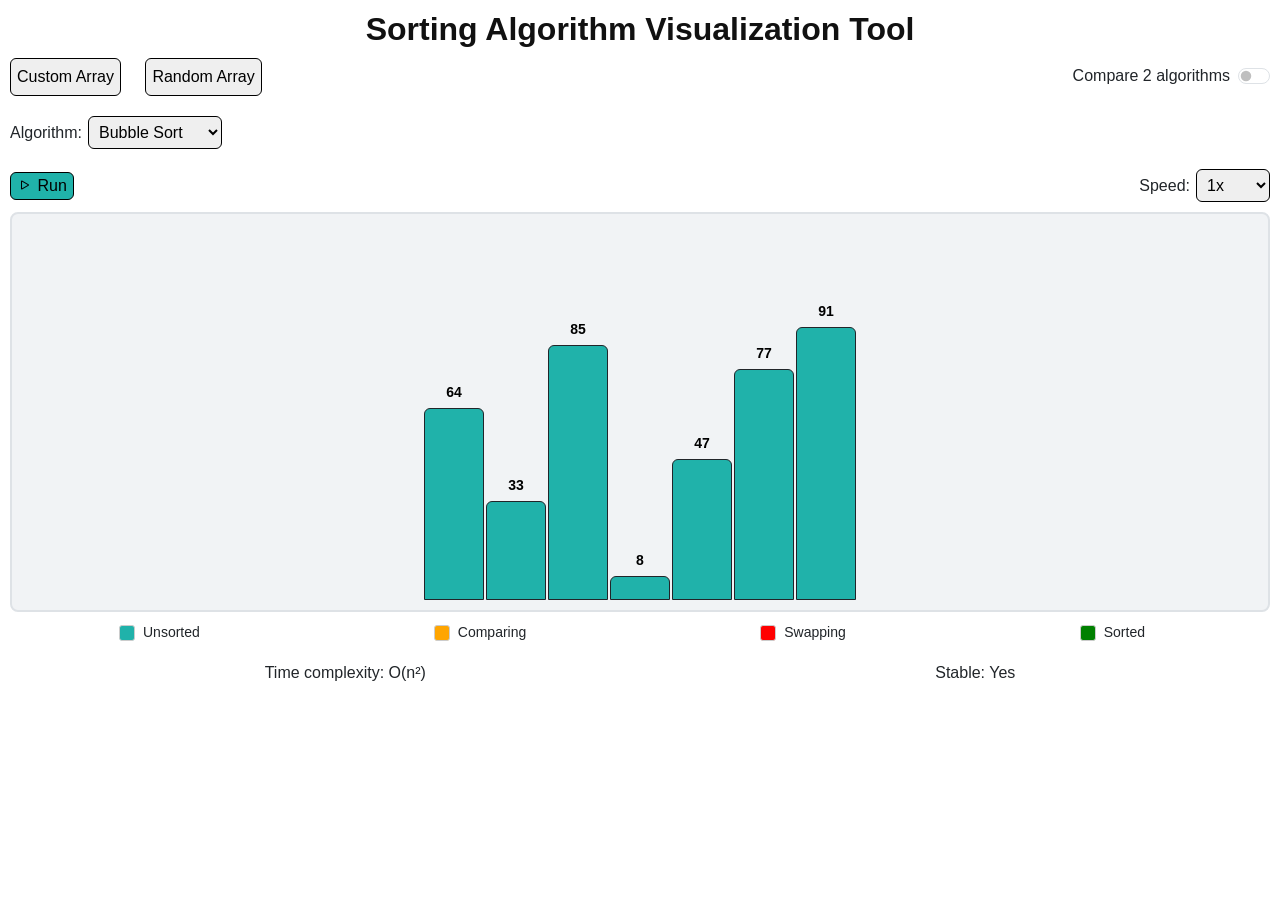
<file: index.html>
<!DOCTYPE html>
<html>
    <head>
        <meta charset="UTF-8">
        <meta http-equiv="X-UA-Compatible" content="IE=edge">
        <meta name="viewport" content="width=device-width, initial-scale=1.0">
        <title>Sorting Algorithm Visualization Tool</title>
        <link rel="stylesheet" href="https://cdn.jsdelivr.net/npm/bootstrap@5.3.0/dist/css/bootstrap.min.css">
        <link rel="stylesheet" href="https://cdn.jsdelivr.net/npm/bootstrap-icons@1.11.3/font/bootstrap-icons.min.css">
        <link rel="preconnect" href="https://fonts.googleapis.com">
        <link rel="preconnect" href="https://fonts.gstatic.com" crossorigin>
        <link href="https://fonts.googleapis.com/css2?family=Inter:wght@400;500;700&display=swap" rel="stylesheet">
        <link rel="stylesheet" href="style.css">
        <link rel="icon" type="image/png" href="favicon.png">
        <script src="helper.js" defer></script>
        <script src="algorithms.js" defer></script>
        <script src="main.js" defer></script>
    </head>
    <body>
        <h2>Sorting Algorithm Visualization Tool</h2>
        
        <div class="mode">
            <div class="set-array">
                <button id="custom">Custom Array</button>
                <button id="random">Random Array</button>
                <div id="input">
                    <input id="elements" type="text" placeholder="Numbers (<100) separated by commas (max 15 elements)">
                    <button id="set-array">Set Array</button>
                </div>
            </div>
            <div class="form-check form-switch form-check-reverse">
                <input class="form-check-input" type="checkbox" id="switch">
                <label class="form-check-label">Compare 2 algorithms</label>
            </div>
        </div>
        
        <div class="algo-selection">
            <div class="algo-selection-1">
                <p>Algorithm:</p>
                <select id="selection1">
                    <option selected value="1">Bubble Sort</option>
                    <option value="2">Selection Sort</option>
                    <option value="3">Insertion Sort</option>
                    <option value="4">Quick Sort</option>
                    <option value="5">Merge Sort</option>
                    <option value="6">Radix Sort</option>
                </select>
            </div>
            <div class="algo-selection-2">
                <p>Algorithm:</p>
                <select id="selection2">
                    <option selected value="1">Bubble Sort</option>
                    <option value="2">Selection Sort</option>
                    <option value="3">Insertion Sort</option>
                    <option value="4">Quick Sort</option>
                    <option value="5">Merge Sort</option>
                    <option value="6">Radix Sort</option>
                </select>
            </div>
        </div>
        
        <div class="control">
            <button id="play">
                <i class="bi bi-play"></i> Run
            </button>
            
            <div class="speed-selection">
                <p id="speed">Speed:</p>
                <select id="select-speed">
                    <option value="1">0.5x</option>
                    <option value="2">0.75x</option>
                    <option selected value="3">1x</option>
                    <option value="4">1.5x</option>
                    <option value="5">2x</option>
                </select>
            </div>
        
        </div>
        
        <div id="single-container">
            <div class="bar-container"></div>
            <div id="single-annotate" class="annotate"></div>
            <div id="single-evaluate" class="evaluate">
                <p>
                    Time complexity: <span id="time-complexity">O(n&#178;)</span>
                </p>
                <p>
                    Stable: <span id="stable">Yes</span>
                </p>
            </div>
        </div>
        
        <div id="compare-container">
            <div class="row">
                <div class="col-md-6 border-end">
                    <h6 class="text-center text-primary">Chart 1</h6>
                    <div id="bar-container-1" class="bar-container"></div>
                    <div id="annotate-1" class="annotate"></div>
                    <div id="evaluate-1" class="evaluate">
                        <p>
                            Time complexity: <span id="time-complexity">O(n&#178;)</span>
                        </p>
                        <p>
                            Stable: <span id="stable">Yes</span>
                        </p>
                    </div>
                </div>
                <div class="col-md-6">
                    <h6 class="text-center text-danger">Chart 2</h6>
                    <div id="bar-container-2" class="bar-container"></div>
                    <div id="annotate-2" class="annotate"></div>
                    <div id="evaluate-2" class="evaluate">
                        <p>
                            Time complexity: <span id="time-complexity">O(n&#178;)</span>
                        </p>
                        <p>
                            Stable: <span id="stable">Yes</span>
                        </p>
                    </div>
                </div>
            </div>
        </div>
    </body>
</html>
</file>
<file: style.css>
body{
    background-color: #FFFFFF;
    font-family: sans-serif;
    margin: 10px;
}
h2{
    color: #111111;
    text-align: center;
    font-weight: bold;
}
.algo-selection{
    display: flex;
    align-items: center;
    margin-top: 20px;
    margin-bottom: 20px;
    justify-content: space-between;
}
.algo-selection-1{
    display: flex;
    align-items: center;
    gap: 6px;
}
.algo-selection-2{
    visibility: hidden;
    display: flex;
    align-items: center;
    gap: 6px;
}
.algo-selection-1 p {
    margin: 0;
}
.algo-selection-2 p {
    margin: 0;
}
#selection1{
    padding: 6px;
    border-radius: 6px;
    border: 1px solid;
}
#selection2{
    padding: 6px;
    border-radius: 6px;
    border: 1px solid;
}
#custom{
    margin-right: 10px;
    padding: 6px;
    border-radius: 6px;
    border: 1px solid;
}
#random{
    margin-left: 10px;
    padding: 6px;
    border-radius: 6px;
    border: 1px solid;
}
#input{
    margin-top: 10px;
    display: none;
    gap: 10px;
}
#set-array{
    height: 30px;
    vertical-align: middle;
    border-radius: 6px;
    border: 1px solid;
    background-color: lightseagreen;
}
#elements{
    width: 500px;
}
.mode{
    display: flex;
    align-items: center;
    justify-content: space-between;
    margin-top: 10px;
}
/* #before{
    margin-right: 6px;
    vertical-align: middle;
    border-radius: 6px;
    border: 1px solid;
} */
#play{
    margin-right: 6px;
    vertical-align: middle;
    border-radius: 6px;
    border: 1px solid;
    background-color: lightseagreen;
}
/* #next{
    margin-right: 6px;
    vertical-align: middle;
    border-radius: 6px;
    border: 1px solid;
}
#reset{
    vertical-align: middle;
    border-radius: 6px;
    border: 1px solid;
} */
.speed-selection{
    display: flex;
    align-items: center;
    gap: 6px;
}
.speed-selection p{
    margin: 0;
}
#select-speed{
    padding: 6px;
    border-radius: 6px;
    border: 1px solid;
}
.control{
    display: flex;
    align-items: center;
    justify-content: space-between;
    margin-top: 20px;
    margin-bottom: 10px;
}
/* Khung chứa chung cho mọi chế độ */
.bar-container {
    background-color: #f1f3f5;  /* Màu nền xám nhạt */
    border: 2px solid #dee2e6;
    border-radius: 8px;
    display: flex;  /* Flexbox để các cột xếp hàng ngang và mọc từ dưới lên */
    align-items: flex-end;  /* Cột bám vào đáy khung */
    justify-content: center;    /* Cột nằm giữa khung */
    padding: 10px;
    width: 100%;
    height: 400px;  /* Chiều cao cố định để không bị nhảy khi tạo mảng */
    margin-bottom: 10px;
    overflow: hidden;   /* Cột quá cao sẽ bị cắt, không tràn ra ngoài */
}
/* Style cho từng cột */
.bar {
    background-color: lightseagreen;
    margin: 0 1px;  /* Khoảng cách giữa các cột */
    width: 60px; 
    border-top-left-radius: 6px;
    border-top-right-radius: 6px;
    border: 1px solid;
    transition: height 0.2s ease, background-color 0.2s ease;   /* Hiệu ứng chuyển động khi đổi chiều cao và màu sắc */
    position: relative;    /* Làm mốc tọa độ cho con số */
    overflow: visible !important;   /* Cho phép số bay ra khỏi phạm vi cột mà không bị cắt */
}
/* Style số trên cột */
.bar-label {
    position: absolute;    /* Định vị vị trí */
    bottom: 100%;   /* Đẩy số lên đỉnh cột (100% chiều cao cột) */
    left: 50%;    /* Căn giữa số theo chiều ngang của cột */
    transform: translateX(-50%);
    margin-bottom: 6px;
    width: 100%;
    text-align: center;
    font-size: 14px;
    font-weight: bold;
    color: black;

}
/* Tinh chỉnh cho chế độ So Sánh */
#compare-container .bar-container {
    height: 360px;  /* Ở chế độ so sánh, khung nhỏ hơn một chút cho vừa màn hình */
    border-color: #ced4da;
}
.evaluate{
    /* visibility: visible; */
    display: flex;
    align-items: center;
    justify-content: space-around;
    margin-top: 10px;
    margin-bottom: 10px;
}
.annotate{
    display: flex;
    margin-top: 10px;
    margin-bottom: 10px;
    justify-content: space-around;
    align-items: center;
}
#compare-container{
    display: none;
    margin-top: 10px;
}
#single-container{
    display: block;
    margin-top: 10px;
}
</file>
